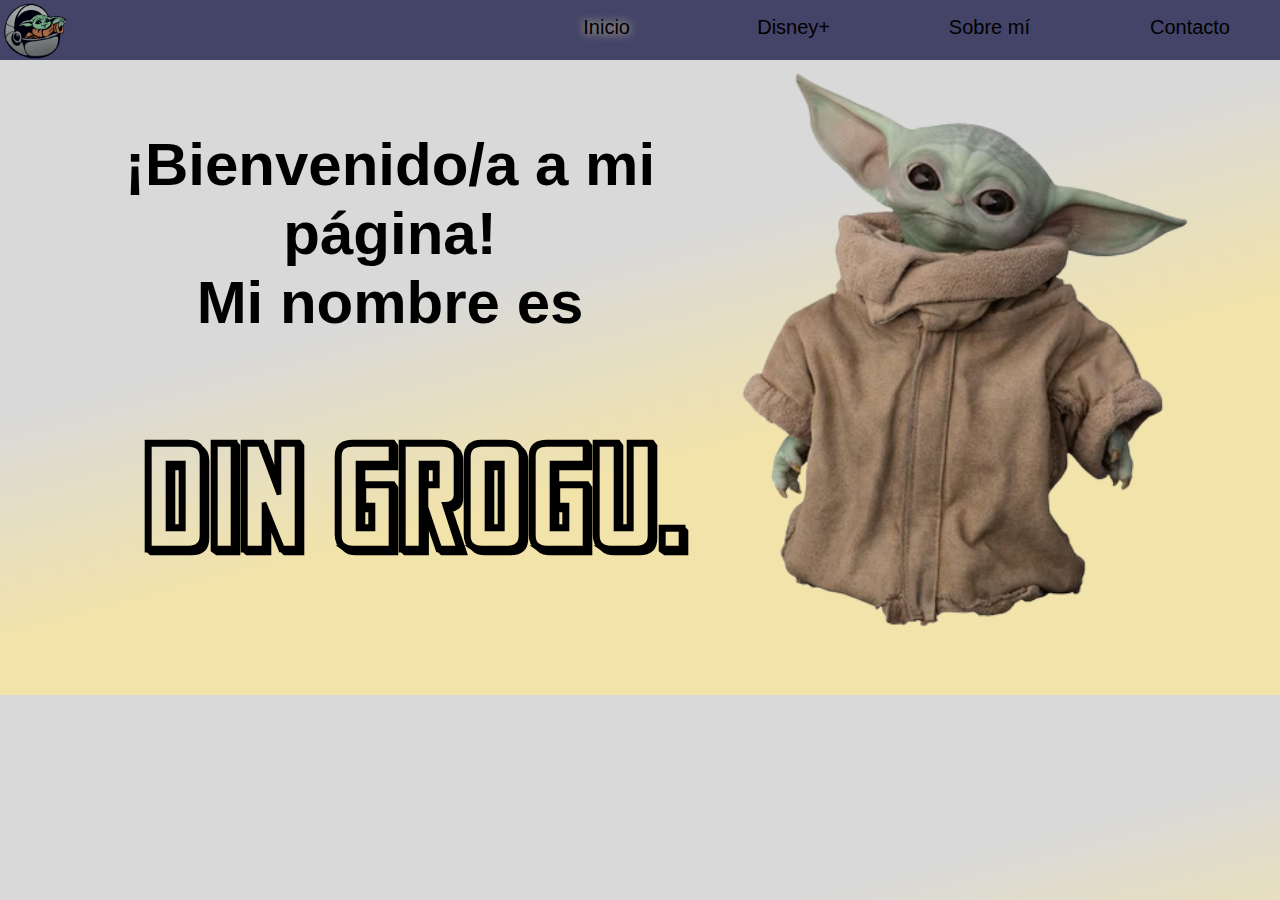
<file: Proyecto Grogu/index.html>
<!DOCTYPE html>
<html lang="es">
<head>
    <meta charset="UTF-8">
    <meta http-equiv="X-UA-Compatible" content="IE=edge">
    <meta name="viewport" content="width=device-width, initial-scale=1.0">
    <link rel="icon" href="Imagenes/logo.png">
    <link rel="stylesheet" href="style.css">
    <title>Din Grogu</title>
</head>
<body class="index">
    <header>
        <div id="logo"> 
            <img src="Imagenes/logo.png" alt="logo grogu">
        </div>
        <nav>
            <ul>
                <li id="shadow"><a href="index.html">Inicio</a></li>
                <li><a href="./disneyPlus.html">Disney+</a></li>
                <li><a href="./aboutMe.html">Sobre mí</a></li>
                <li><a href="./contacto.html">Contacto</a></li>
            </ul>
        </nav>
    </header>
    <main>
        <div class="content">
            <div class="section" id="texto1">
                <h1>¡Bienvenido/a a mi página! <br> Mi nombre es <br></h1>
                <h2>Din Grogu.</h2>
            </div>
            <div class="section" id="grogu">
                <img src="Imagenes/grogu.png" alt="Grogu">
            </div>
        </div>
    </main>
</body>
</html>
</file>
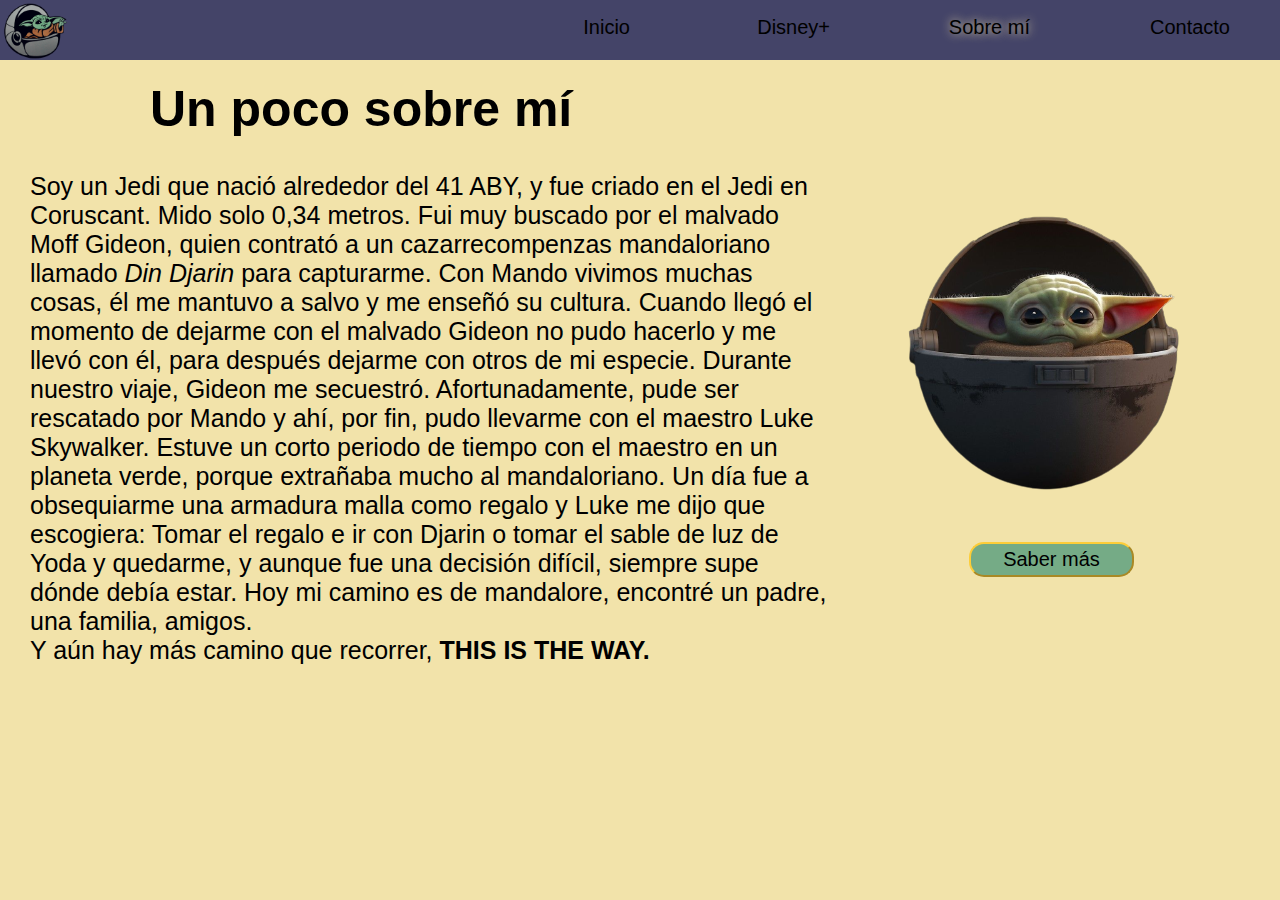
<file: Proyecto Grogu/aboutMe.html>
<!DOCTYPE html>
<html lang="es">
<head>
    <meta charset="UTF-8">
    <meta http-equiv="X-UA-Compatible" content="IE=edge">
    <meta name="viewport" content="width=device-width, initial-scale=1.0">
    <link rel="icon" href="Imagenes/logo.png">
    <link rel="stylesheet" href="style.css">
    <title>Sobre mí</title>
</head>
<body class="am">
    <header>
        <div id="logo"> 
            <img src="Imagenes/logo.png" alt="logo grogu">
        </div>
        <nav>
            <ul>
                <li><a href="index.html">Inicio</a></li>
                <li><a href="./disneyPlus.html">Disney+</a></li>
                <li id="shadow"><a href="./aboutMe.html">Sobre mí</a></li>
                <li><a href="./contacto.html">Contacto</a></li>
            </ul>
        </nav>
    </header>
    <main id="texto">
        <h1>Un poco sobre mí</h1>
        <div id="texto2">
            <p>Soy un Jedi que nació alrededor del 41 ABY, y fue criado en el Jedi en Coruscant. Mido solo 0,34 metros. Fui muy buscado por el malvado Moff Gideon, quien contrató a un cazarrecompenzas mandaloriano llamado <i>Din Djarin</i> para capturarme. Con Mando vivimos muchas cosas, él me mantuvo a salvo y me enseñó su cultura. Cuando llegó el momento de dejarme con el malvado Gideon no pudo hacerlo y me llevó con él, para después dejarme con otros de mi especie. Durante nuestro viaje, Gideon me secuestró. Afortunadamente, pude ser rescatado por Mando y ahí, por fin, pudo llevarme con el maestro Luke Skywalker. Estuve un corto periodo de tiempo con el maestro en un planeta verde, porque extrañaba mucho al mandaloriano. Un día fue a obsequiarme una armadura malla como regalo y Luke me dijo que escogiera: Tomar el regalo e ir con Djarin o tomar el sable de luz de Yoda y quedarme, y aunque fue una decisión difícil, siempre supe dónde debía estar. Hoy mi camino es de mandalore, encontré un padre, una familia, amigos. <br> Y aún hay más camino que recorrer, <b> THIS IS THE WAY.</b></p>
        </div>
    </main>
    <div id="capsula">
        <img src="Imagenes/capsulagrogu.png" alt="Capsula de Grogu">
    </div>
    <div id="boton">
        <button class="sobremi"><a href="https://jedipedia.fandom.com/wiki/Grogu" target="_blank">Saber más</a></button>
    </div>
</body>
</html>
</file>
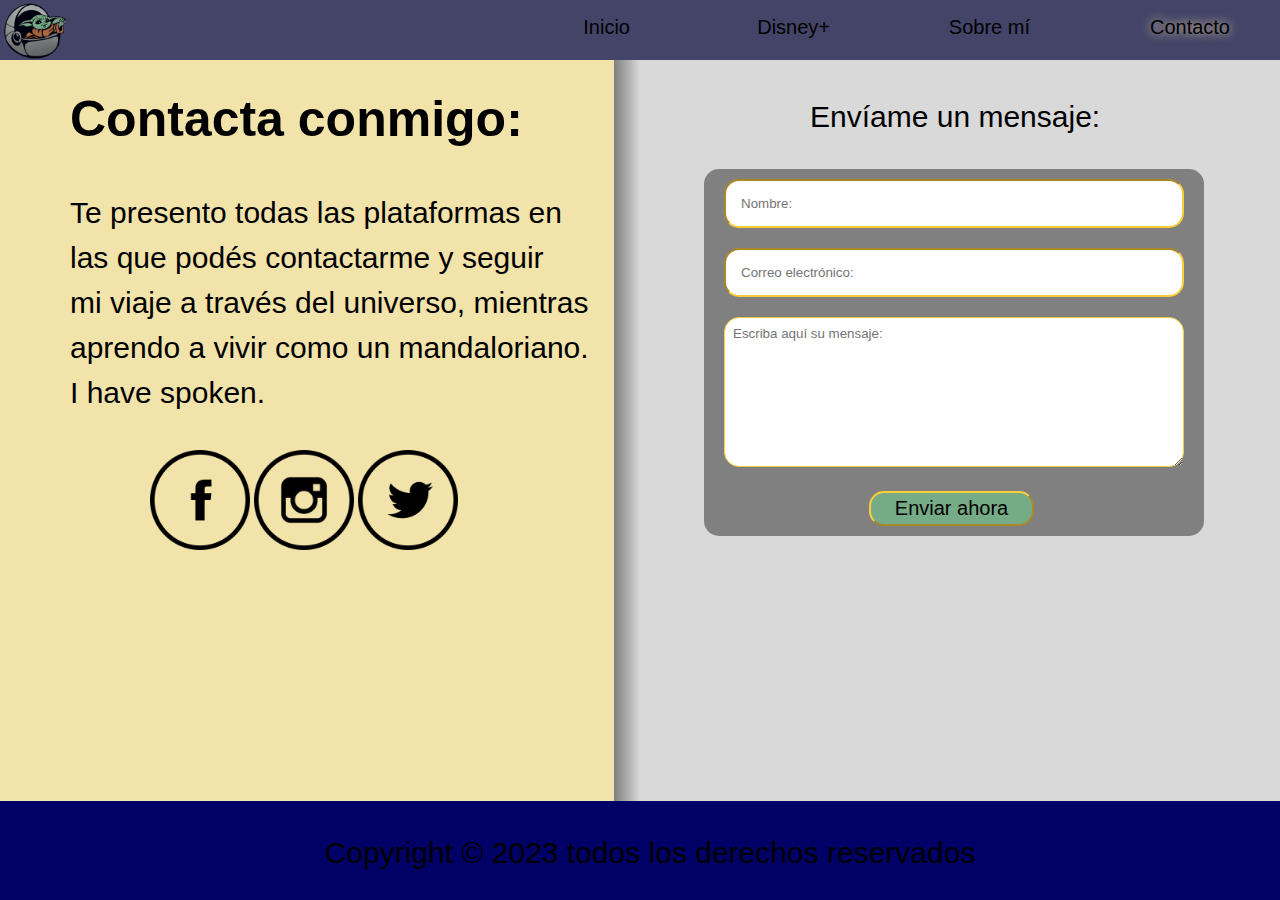
<file: Proyecto Grogu/contacto.html>
<!DOCTYPE html>
<html lang="es">
<head>
    <meta charset="UTF-8">
    <meta http-equiv="X-UA-Compatible" content="IE=edge">
    <meta name="viewport" content="width=device-width, initial-scale=1.0">
    <link rel="icon" href="Imagenes/logo.png">
    <link rel="stylesheet" href="style.css">
    <title>Contacto</title>
</head>
<body class="contact">
    <header>
        <div id="logo"> 
            <img src="Imagenes/logo.png" alt="logo grogu">
        </div>
        <nav>
            <ul>
                <li><a href="index.html">Inicio</a></li>
                <li><a href="./disneyPlus.html">Disney+</a></li>
                <li><a href="./aboutMe.html">Sobre mí</a></li>
                <li id="shadow"><a href="./contacto.html">Contacto</a></li>
            </ul>
        </nav>
    </header>
    <div id="texto3">
        <h2>Contacta conmigo:</h2>
        <h3>Te presento todas las plataformas en <br> las que podés contactarme y seguir <br> mi viaje a través del universo, mientras <br> aprendo a vivir como un mandaloriano. <br> <b>I have spoken.</b> </h3>
    </div>
    <div id="rrss">
        <a href="https://www.facebook.com/themandaloriannet/" target="_blank">
            <img src="Imagenes/facebook.png" alt="Facebook">
        </a>
        <a href="https://www.instagram.com/themandalorian/" target="_blank">
            <img src="Imagenes/instagram.png" alt="Instagram">
        </a>
        <a href="https://twitter.com/themandalorian/" target="_blank">
            <img src="Imagenes/gorjeo.png" alt="Twitter">
        </a>
    </div>
    <div id="mensaje4">
        <h3>Envíame un mensaje:</h3>
    </div>
    <form>
        <input type="text" name="nombre" placeholder="Nombre:"><br>
        <input type="email" name="email" placeholder="Correo electrónico:"><br>
        <textarea name="messaje" placeholder="Escriba aquí su mensaje:"></textarea><br>
        <div id="enviar">
            <button><a href="./mensaje.html">Enviar ahora</a></button>
        </div>
    </form>
    <footer>
        <h6>Copyright © 2023 todos los derechos reservados</h6>
    </footer>
</body>
</html>
</file>
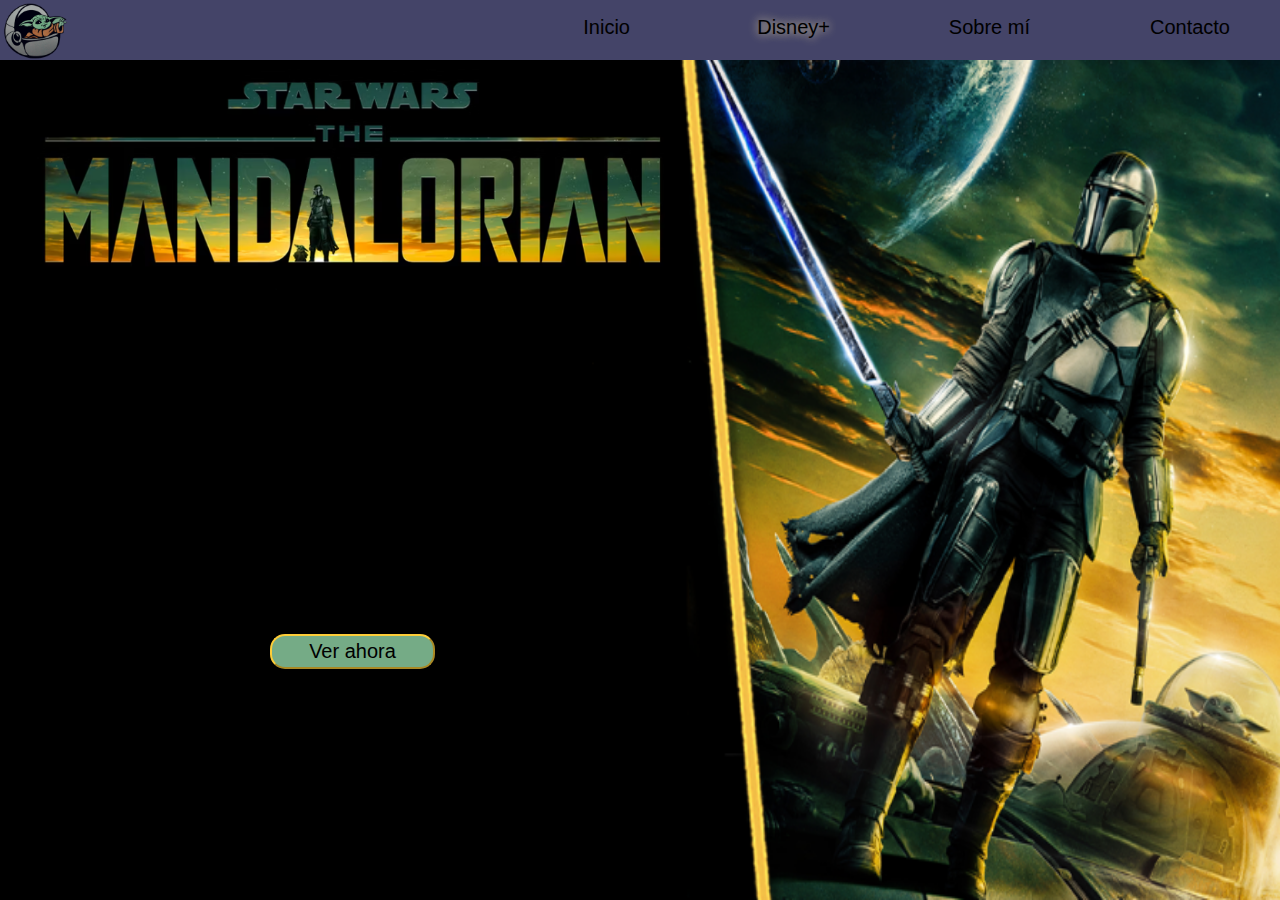
<file: Proyecto Grogu/disneyPlus.html>
<!DOCTYPE html>
<html lang="es">
<head>
    <meta charset="UTF-8">
    <meta http-equiv="X-UA-Compatible" content="IE=edge">
    <meta name="viewport" content="width=device-width, initial-scale=1.0">
    <link rel="icon" href="Imagenes/logo.png">
    <link rel="stylesheet" href="style.css">
    <title>Grogu: Disney+</title>
</head>
<body class="disney">
    <header>
        <div id="logo"> 
            <img src="Imagenes/logo.png" alt="logo grogu">
        </div>
        <nav>
            <ul>
                <li><a href="index.html">Inicio</a></li>
                <li id="shadow"><a href="./disneyPlus.html">Disney+</a></li>
                <li><a href="./aboutMe.html">Sobre mí</a></li>
                <li><a href="./contacto.html">Contacto</a></li>
            </ul>
        </nav>
    </header>
    <div class="section" id="mandalorian4">
        <img src="Imagenes/mandalorian4.png" alt="Mandalorian">
    </div>
    <div class="section" id="trailer">
        <div id="trailer">
            <iframe src="https://www.youtube.com/embed/Znsa4Deavgg" title="YouTube video player" frameborder="0" allow="accelerometer; autoplay; clipboard-write; encrypted-media; gyroscope; picture-in-picture; web-share" allowfullscreen></iframe>
        </div>
        <div id="boton">
            <button><a href="https://www.disneyplus.com/es-419/series/the-mandalorian/3jLIGMDYINqD" target="_blank">Ver ahora</a></button>
        </div>
    </div>
</body>
</html>
</file>
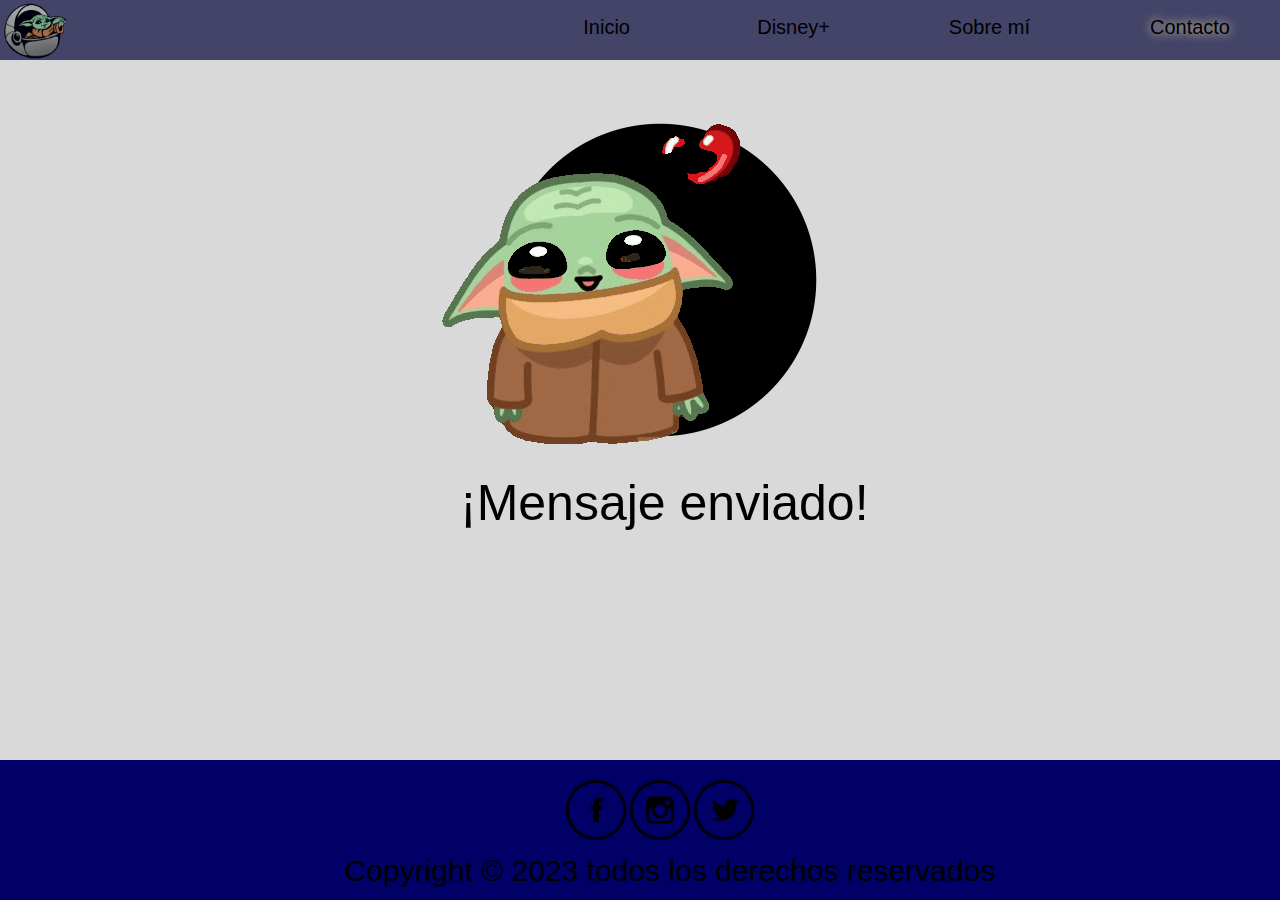
<file: Proyecto Grogu/mensaje.html>
<!DOCTYPE html>
<html lang="es">
<head>
    <meta charset="UTF-8">
    <meta http-equiv="X-UA-Compatible" content="IE=edge">
    <meta name="viewport" content="width=device-width, initial-scale=1.0">
    <link rel="icon" href="Imagenes/logo.png">
    <link rel="stylesheet" href="style.css">
    <title>Contacto</title>
</head>
<body>
    <header>
        <div id="logo"> 
            <img src="Imagenes/logo.png" alt="logo grogu">
        </div>
        <nav>
            <ul>
                <li><a href="index.html">Inicio</a></li>
                <li><a href="./disneyPlus.html">Disney+</a></li>
                <li><a href="./aboutMe.html">Sobre mí</a></li>
                <li id="shadow"><a href="./contacto.html">Contacto</a></li>
            </ul>
        </nav>
    </header>
    <!--Acá van las imágenes y rrss-->
    <div id="mensaje">
        <img src="Imagenes/groguKiss.gif" alt="beso de Grogu">
        <h4>¡Mensaje enviado!</h4>
    </div>
    <div id="punto">
        <img src="Imagenes/punto.png" alt="punto">
    </div>
    <footer id="footer2">
        <div class="imgf">
            <a href="https://www.facebook.com/themandaloriannet/" target="_blank">
                <img src="Imagenes/facebook.png" alt="Facebook">
            </a>
            <a href="https://www.instagram.com/themandalorian/" target="_blank">
                <img src="Imagenes/instagram.png" alt="Instagram">
            </a>
            <a href="https://twitter.com/themandalorian/" target="_blank">
                <img src="Imagenes/gorjeo.png" alt="Twitter">
            </a>
        </div>
        <h6 id="segh6">Copyright © 2023 todos los derechos reservados</h6>
    </footer>
</body>
</html>
</file>
<file: Proyecto Grogu/style.css>
/*Todo*/

@font-face {
    font-family: mandalore;
    src: url(Fuente/mandalore3d.ttf);
}

body {
    background-color: #D9D9D9;
    margin: 0;
    border: none;
}

button {
    background-color: #75ab86;
    border-radius: 15px;
    border-color: #fdcd38;
    width: 165px;
    height: 35px;
}

button a {
    font-family: sans-serif;
    font-size: 20px;
    color: black;
    text-decoration: none;
}

/*MENU*/

nav {
    height: 60px;
    text-align: end;
    background-color: #444468;
}

nav ul {
    list-style: none; /* SIMBOLO DE LISTA*/
    display: inline-block; /*Coloca los elementos de la lista en una sóla línea*/
}

nav ul li {
    margin-right: 40px;
    width: 150px;
    float: left;
    padding-right: 10px;
}

#shadow {
    text-shadow: 0px 0px 10px #f2e3aa;
}

nav ul li a {
    font-family: sans-serif;
    font-weight: lighters;
    font-size: 20px;
    text-decoration: none;
    color: black;
}

/*LOGO*/

#logo {
    position: relative;
    z-index: 2;
}

#logo img {
    width: 70px;
    height: auto;
    position: absolute;
    top: 0;
    left: 0;
    z-index: 1;
}

/*INICIO*/

.index {
    background: linear-gradient(-15deg, #f2e3aa 38%, #D9D9D9 60%);
}

#grogu img {
    width: 470px;
    height: max-content;
    float: right;
    margin-left: 20px;
    margin-right: 80px;
    margin-top: -640px;
}

.section {
    clear: both;
}

#texto1 h1 {
    color: black;
    font-family: sans-serif;
    font-size: 60px;
    text-align: center;
    margin-right: 500px;
    z-index: 0;
    padding: 30px;
}

#texto1 h2 {
    color: black;
    font-family: 'mandalore', mandalore3d;
    font-size: 148px;
    margin-left: 145px;
    margin-top: 50px;
    position: relative;
    z-index: 1;
}

/*Disney+*/

.disney {
    background-image: url(Imagenes/mandalorian3.png);
    background-repeat: no-repeat;
    background-size: 100vw 100vh;
}

#mandalorian4 img{
    margin-top: 1px;
    margin-left: 30px;
    width: 50%;
    position: relative;
}

#trailer iframe{
    margin-top: 1px;
    margin-left: 45px;
    width: 630px;
    height: 315px;
}

#boton {
    margin-top: 27px;    
    margin-left: 270px;
}

/*Sobre mi*/

.am {
    background-color: #f2e3aa;
}

#texto {
    font-family: sans-serif;
}

#texto h1{
    font-size: 50px;
    position: relative;
    text-align: left;
    margin-left: 150px;
    margin-top: 20px;
}

#texto2 p{
    width: 800px;
    font-size: 25px;
    margin-left: 30px;
    margin-top: 30px;
}

#capsula img{
    position: relative;
    float: right;
    margin-top: -500px;
    margin-right: 50px;
}

#capsula img:hover {
    transform: scale(1,1);
    transition: 1s;
    margin-right: 80px;
}

#boton .sobremi {
    float: right;
    margin-top: -150px;
    margin-right: 146px;
}

/*Contacto*/

.contact {
    background: linear-gradient(to right, #f2e3aa 48%, grey 2%, #D9D9D9 50%);
}

#texto3 {
    font-family: sans-serif;
    width: 60%;
    position: absolute;
}

#texto3 h2{
    font-size: 50px;
    position: relative;
    text-align: left;
    margin-left: 70px;
    margin-top: 30px;
}

#texto3 h3{
    font-weight: 300;
    width: 800px;
    font-size: 30px;
    margin-left: 70px;
    margin-right: 0;
    margin-top: 30px;
    line-height: 1.5;
}

#mensaje4 {
    font-family: sans-serif;
    display: flex;
    margin-right: 30px;
    margin-left: 810px;
    margin-top: 10px;
}

#mensaje4 h3 {
    font-weight: 400;
    width: 700px;
    font-size: 30px;
}
#rrss {
    position: absolute;
    text-align: left;
    margin-left: 150px;
    margin-top: 390px;
}

#rrss a {
    text-decoration: none;
}

#rrss img{
    width: 100px;
}

form{
    display: block;
    margin-left: 55%;
    border-radius: 15px;
    box-sizing: border-box;
    padding: 10px 20px;
    background-color: grey;
    width: 500px;
    margin-top: 5px;
    position: absolute;
}

input, textarea{
    width: 100%;
    border-radius: 15px;
    box-sizing: border-box;
    border-color: #fdcd38;
    background-color: white;
    font-family: sans-serif;
    margin-bottom: 20px;
}

input {
    padding: 15px;
}

textarea {
    width: 100%;
    height: 150px;
    padding: 8px;
}

#enviar {
    margin-left: 145px;
}

footer {
    background-color: #000066;
    position: fixed;
    left: 0;
    bottom: 0;
    width: 100%;
    padding: 20px;
    text-align: center;
}

footer h6{
    font-family: sans-serif;
    font-weight: 400;
    width: 700px;
    font-size: 30px;
    margin-top: 15px;
    margin-bottom: 10px;
    margin-left: 280px;
}

/*MENSAJE*/

#punto {
    margin-left: 410px;
    margin-top: -30px;
}

#mensaje {
    margin-left: 410px;
    margin-top: 40px;
    position: absolute;
}

#mensaje h4 {
    font-family: sans-serif;
    font-weight: 400;
    width: 700px;
    font-size: 50px;
    margin-left: 50px;
    margin-top: 10px;
}

#footer2 {
    height: 100px;
}

#segh6 {
    margin-top: 10px;
    margin-left: 300px;
}

#rrss2 {
    position: absolute;
    margin-left: 130px;
}
.imgf a {
    text-decoration: none;
}

.imgf a img{
    width: 60px;
    height: 60px;
}
</file>
